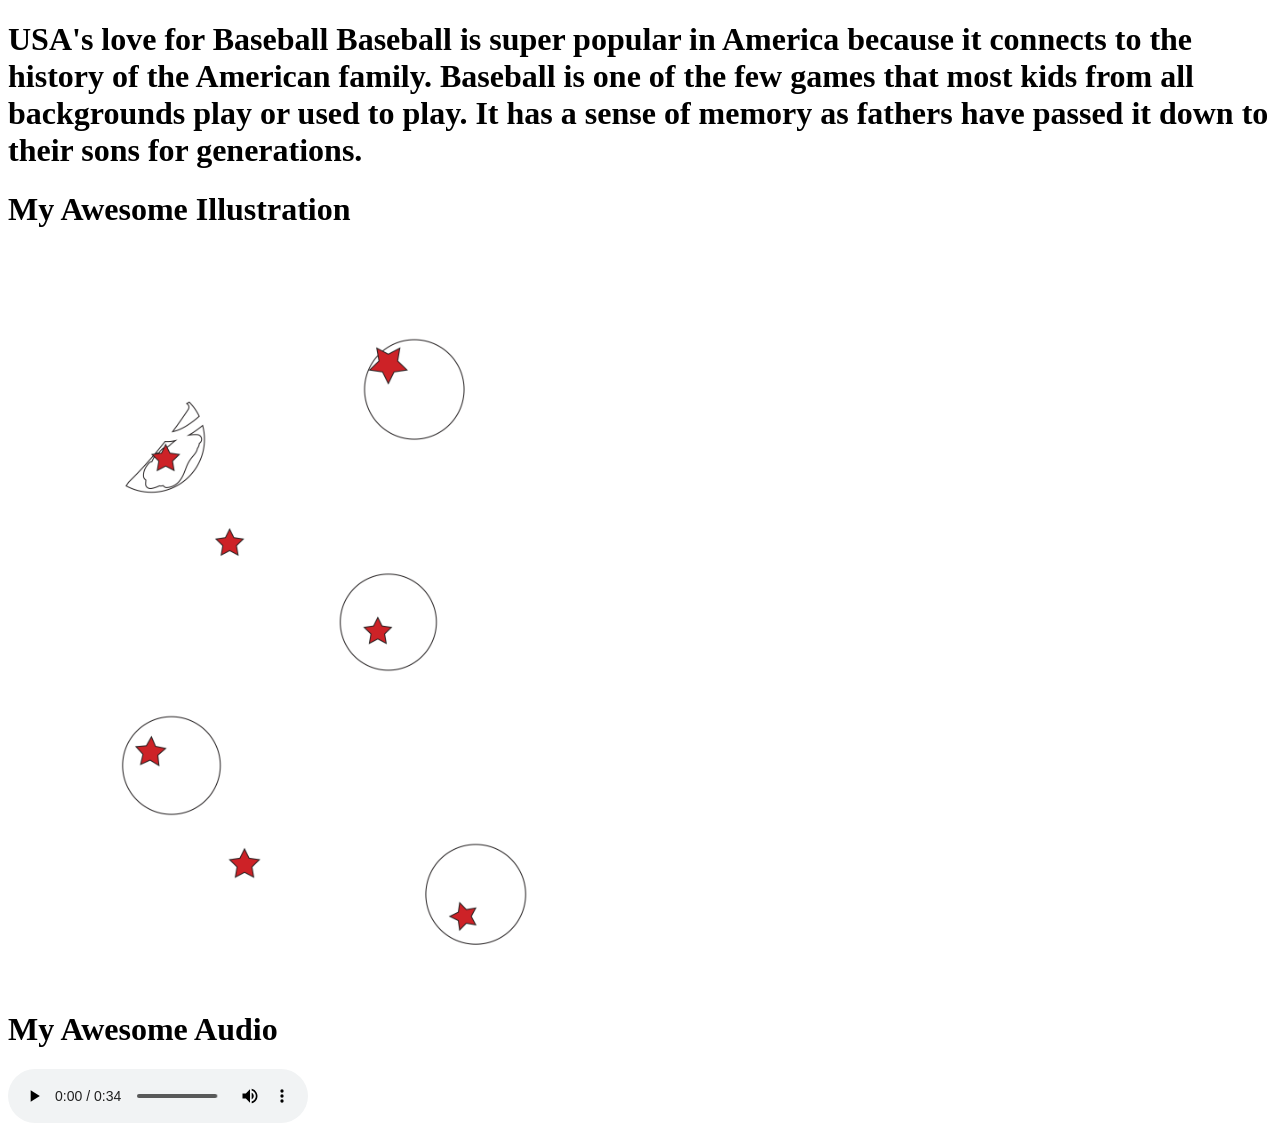
<file: index.html>
<!DOCTYPE html>
<html>
<head>
    <link rel="stylesheet" href="style.css">
  
</head>
<body>

</body>

<head>
<h1>
    USA's love for Baseball

    Baseball is super popular in America because it connects to the history of the American family. Baseball is one of the few games that most kids from all backgrounds play or used to play. It has a sense of memory as fathers have passed it down to their sons for generations.
</h1>
</head>

<head>
    <meta charset="UTF-8">
    <title>Illustration Embedding</title>
  </head>
  <body>
    <h1>My Awesome Illustration</h1>
    <img src="baseball.png" alt="baseball illustration">




  </body>


  <head>
    <meta charset="UTF-8">
    <title>Audio Embedding</title>
  </head>
  <body>
    <h1>My Awesome Audio</h1>
    <audio controls>
      <source src="cubs_baseball.mp3" type="audio/mpeg">
      Your browser does not support the audio element.
    </audio>
  </body>



  </html>
</file>
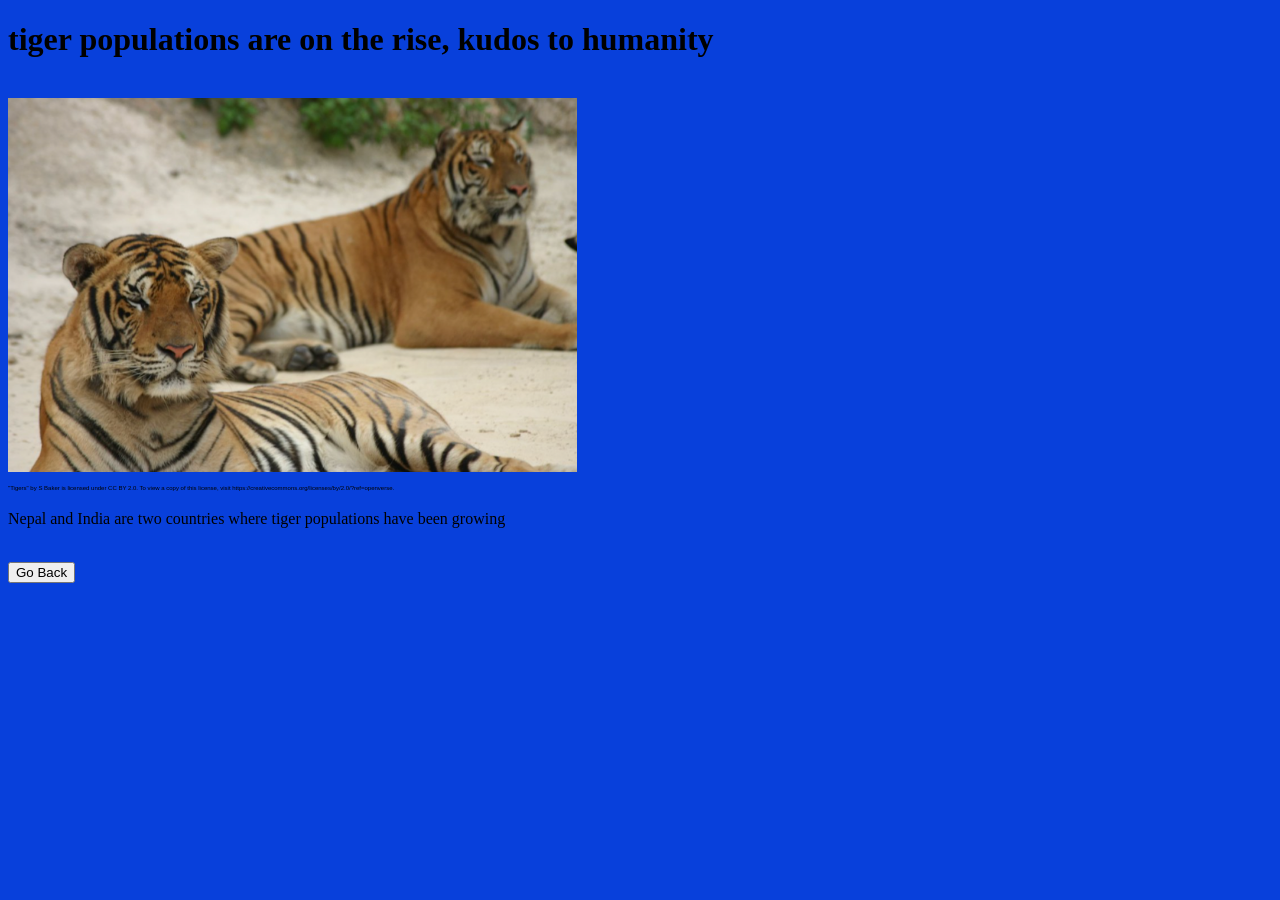
<file: five.html>
<!DOCTYPE html>
<html>
    
<head>
    <link rel="stylesheet" href="style.css">
    <title>
        on the rise
    </title>
</head>
<body class="nice">
    <h1>

        
   
    tiger populations are on the rise, kudos to humanity

    </h1>
    <br>

    <a href="https://www.cnn.com/2023/04/10/india/india-project-tiger-census-2022-intl-hnk-scn/index.html">
        <img id="tiger populations" src="images/Population.png" alt="tiger populations">
    </a>
<br>

    <span class="citation">
        "Tigers" by S Baker is licensed under CC BY 2.0. To view a copy of this license, visit https://creativecommons.org/licenses/by/2.0/?ref=openverse.
     </span>
     
     <p>
        Nepal and India are two countries where tiger populations have been growing
     </p>
     <br>


     <button onclick="history.back()">Go Back</button>

</body>
</html>
</file>
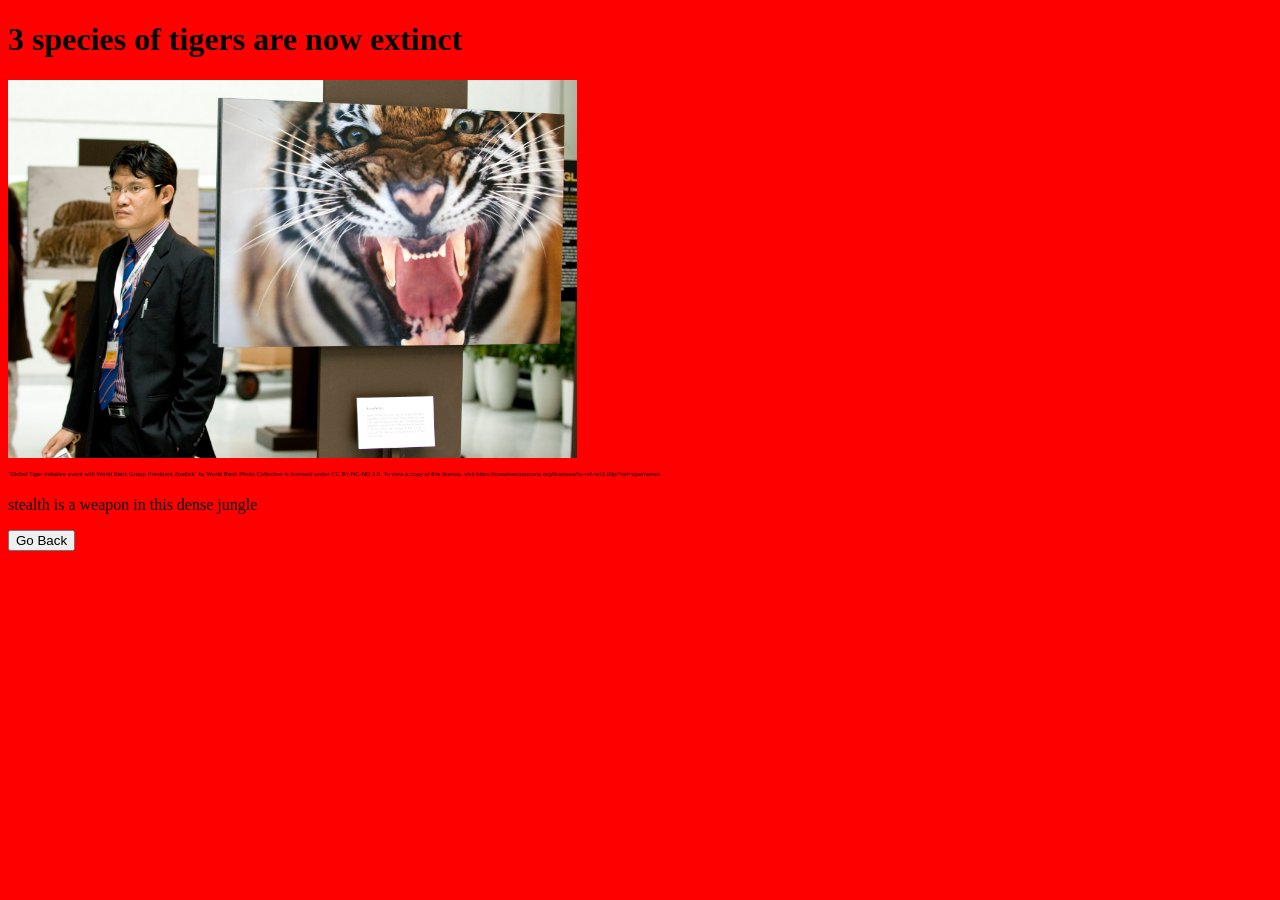
<file: four.html>
<!DOCTYPE html>
<html>
<head>
    <link rel="stylesheet" href="style.css">
    <title>
        Types of Tigers
    </title>
</head>

<body class="red">
    <h1>
3 species of tigers are now extinct 
    </h1>



    <a href="https://animalsafari.com/9-types-of-tigers-6-endangered-3-extinct/">
        <img id="types" src="images/TigerTypes.jpg" alt="types of tigers"></a>
<br>

    <span class="citation">
        "Global Tiger Initiative event with World Bank Group President Zoellick" by World Bank Photo Collection is licensed under CC BY-NC-ND 2.0. To view a copy of this license, visit https://creativecommons.org/licenses/by-nd-nc/2.0/jp/?ref=openverse.
     </span>

     <p>
        stealth is a weapon in this dense jungle
     </p>


     <button onclick="history.back()">Go Back</button>

</body>
</html>
</file>
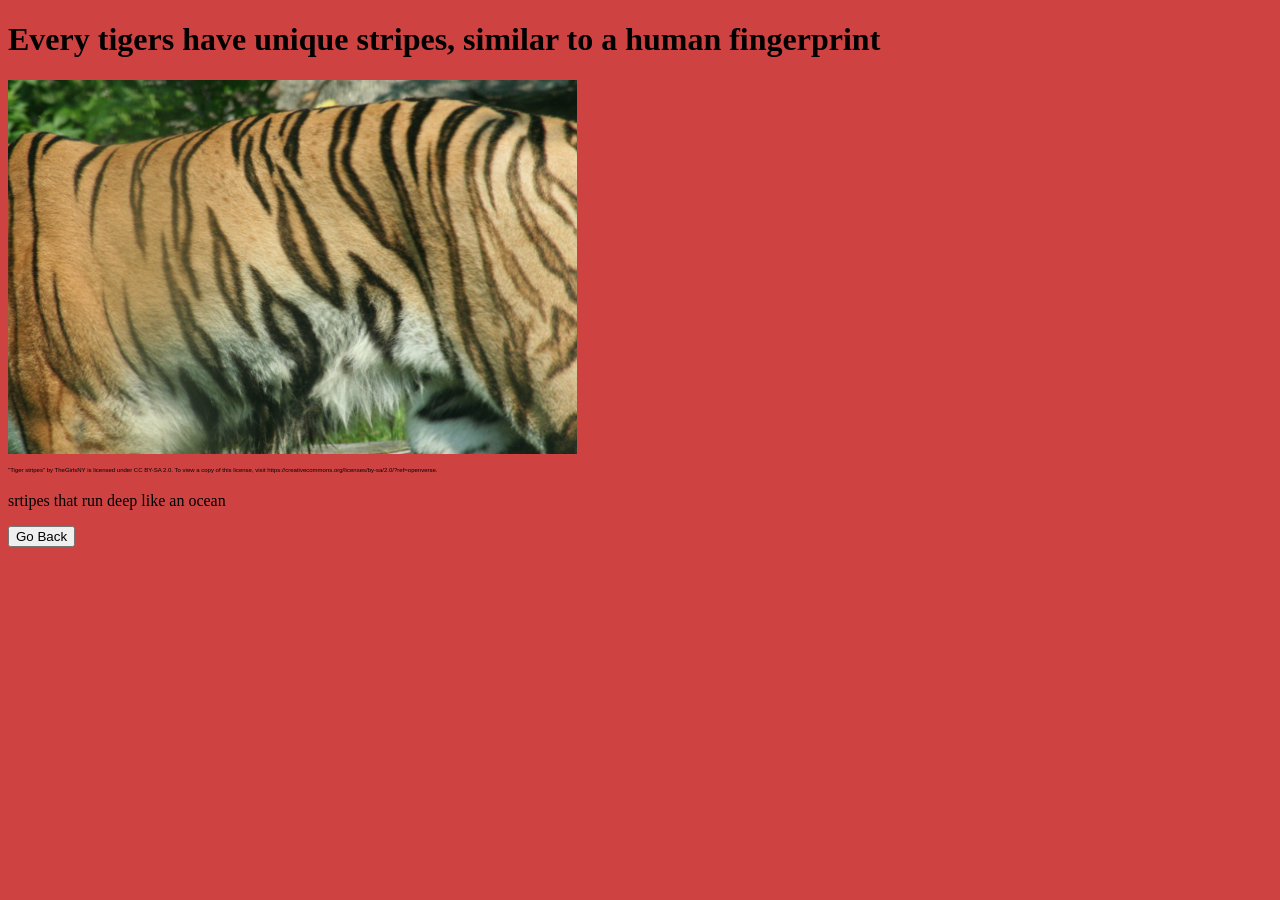
<file: three.html>
<!DOCTYPE html>
<html>
   

   <head>
      <link rel="stylesheet" href="style.css">
      <title>
  Stripes like a tiger skin
      </title>
 </head>
   
 <body class="rgb"> 
   

<h1>
   

  Every tigers have unique stripes, similar to a human fingerprint

</h1>

  <a href="https://www.animalrescueprofessionals.org/animal-facts/animal-fact-tiger-stripe-patterns/"><img id="stripes" src="images/stripes.png" alt="tiger stripes"></a>

  <br>

  <span class="citation">
   "Tiger stripes" by TheGirlsNY is licensed under CC BY-SA 2.0. To view a copy of this license, visit https://creativecommons.org/licenses/by-sa/2.0/?ref=openverse.
</span>

<p>
   srtipes that run deep like an ocean
</p>

<button onclick="history.back()">Go Back</button>

   </body>
 </html>
</file>
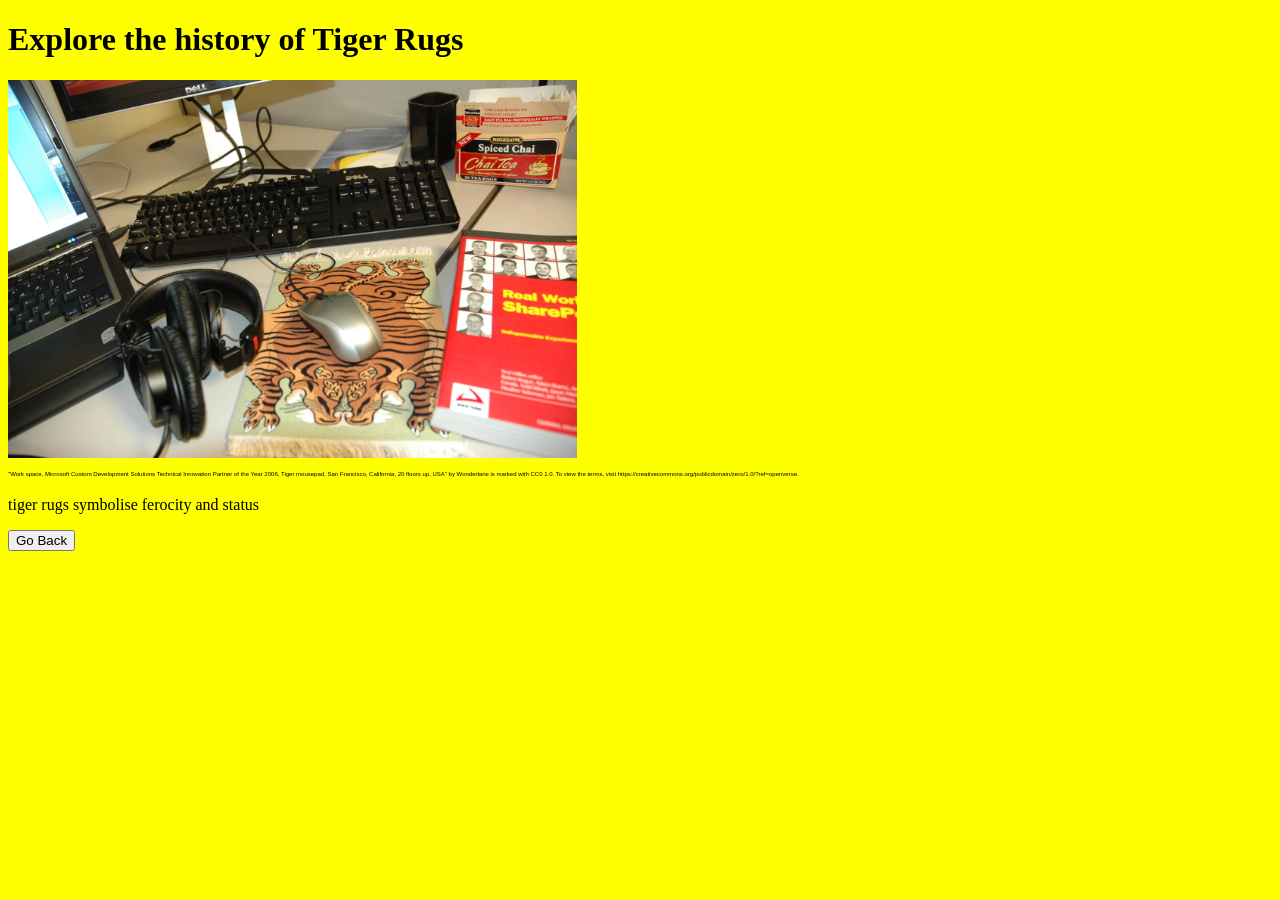
<file: two.html>
<!DOCTYPE html>
<html>
   
 <head>
      <link rel="stylesheet" href="style.css">
      <title>
  tiger rugs
      </title>
 </head>

<body class="yellow">
      <h1>
            Explore the history of Tiger Rugs 
      </h1>

<a href="https://persiancarpet.com/blog-detail/-why-are-tibetan-tiger-rugs-all-the-rage---.html"><img id="tigerPad" src="images/tigerPad.jpg" alt="tiger mousepad"></a>
<br>

<span class="citation">
      "Work space, Microsoft Custom Development Solutions Technical Innovation Partner of the Year 2006, Tiger mousepad, San Francisco, California, 20 floors up, USA" by Wonderlane is marked with CC0 1.0. To view the terms, visit https://creativecommons.org/publicdomain/zero/1.0/?ref=openverse.
  </span>
  <p>
      tiger rugs symbolise ferocity and status
  </p>

  <button onclick="history.back()">Go Back</button>


</body>
</html>
</file>
<file: style.css>
body.orange{
    background-color: orange;
}
body.red{
    background-color: red;
}

body.yellow{
    background-color: yellow;
}

body.nice{
    background-color:rgb(8, 64, 219)
}

body.rgb{
    background-color: rgb(207, 66, 66);
}

p{
    font-family: fantasy;
}

.citation{
    font-family:Arial, Helvetica, sans-serif;
    font-size: 0.2em;
}

#intro{
    font-family:Impact, Haettenschweiler, 'Arial Narrow Bold', sans-serif
}

img{
    width: 45%;
}

#cubs{
    position: relative;
    bottom: 20%;
}
</file>
